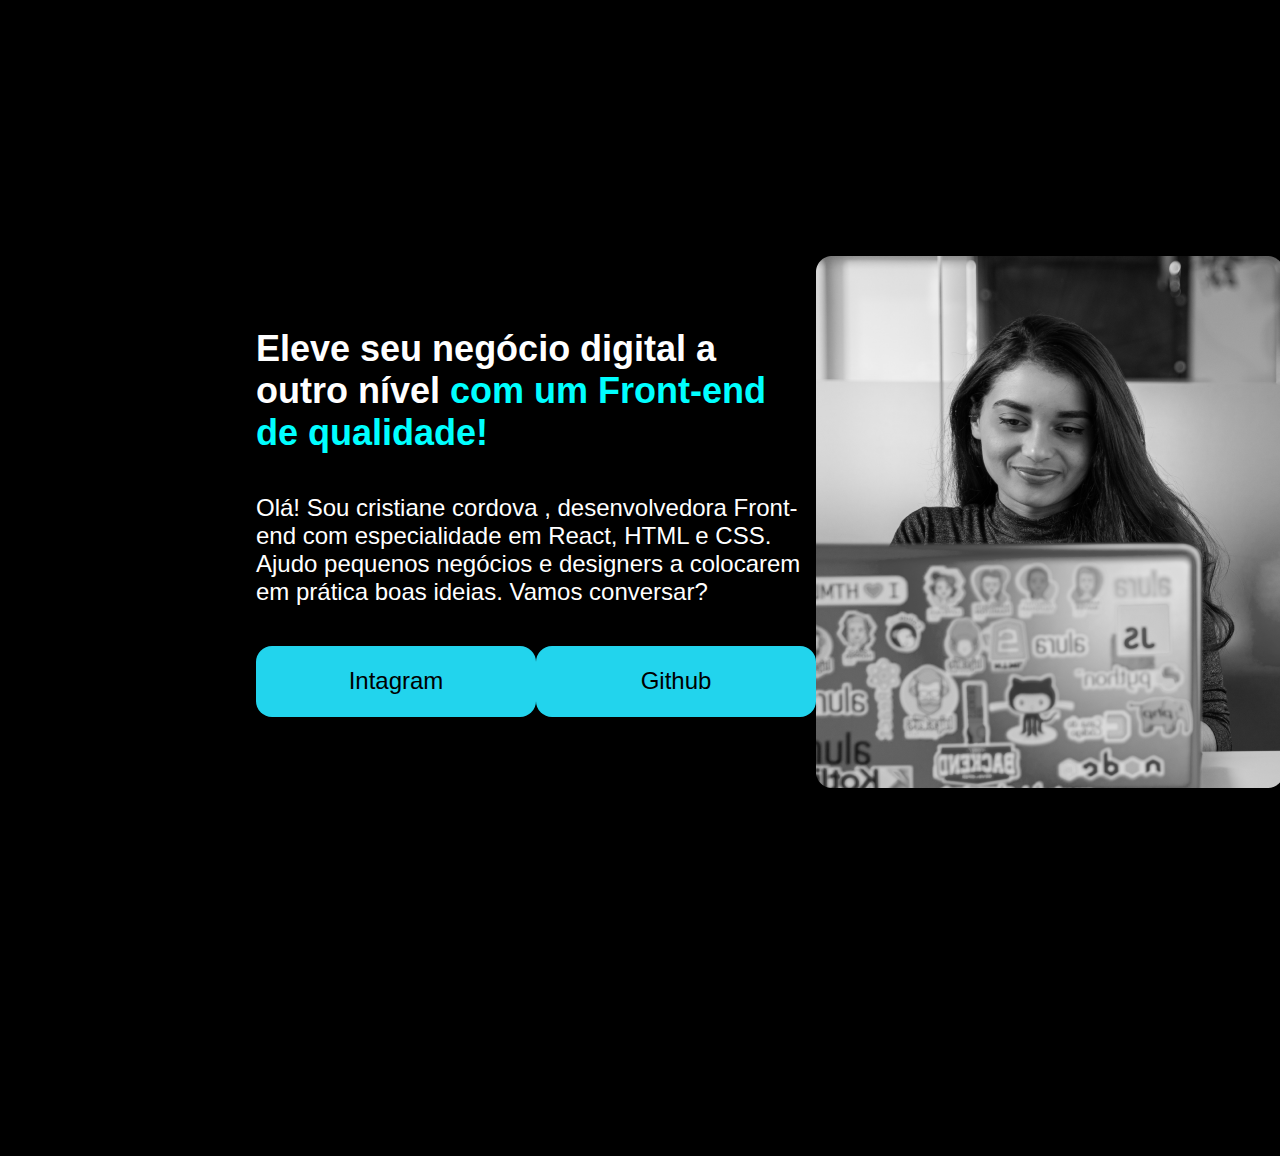
<file: index.html>
<!DOCTYPE html>
<html lang="pt-br">
<head>
      <meta charset="UTF-8">
      <meta http-equiv="X-UA-Compatible" content="IE=edge">
      <meta name="viewport" content="width=device-width, initial-scale=1.0">
      <title>portfolio</title>
      <link rel="stylesheet" href="style.css">
</head>
<body>
       <header></header>
       <main class="apresentacao">
            <section class="apresentacao_conteudo">
            <h1 class="apresentacao_conteudo_titulo">Eleve seu negócio digital a outro nível 
            <strong class="titulo-destaque">com um Front-end de qualidade!</strong></h1>
            <p class="apresentacao_conteudo_texto">Olá! Sou cristiane cordova , desenvolvedora Front-end com especialidade em React, HTML e CSS. Ajudo pequenos negócios e designers a colocarem em prática boas ideias. Vamos conversar?</p>
            <div class="apresentacao__links">
            <a class="apresentacao__links__link" href="http://intagram.com/rafaballerini">Intagram</a>
            <a class="apresentacao__links__link" href="http://github.com/guihermemeonrail">Github</a>
            </div>
        </section>
        <img src="Rectangle 47.png" alt="foto de cristiane cordova estudando">
       </main>
       <footer></footer>
</body>
</html>
</file>
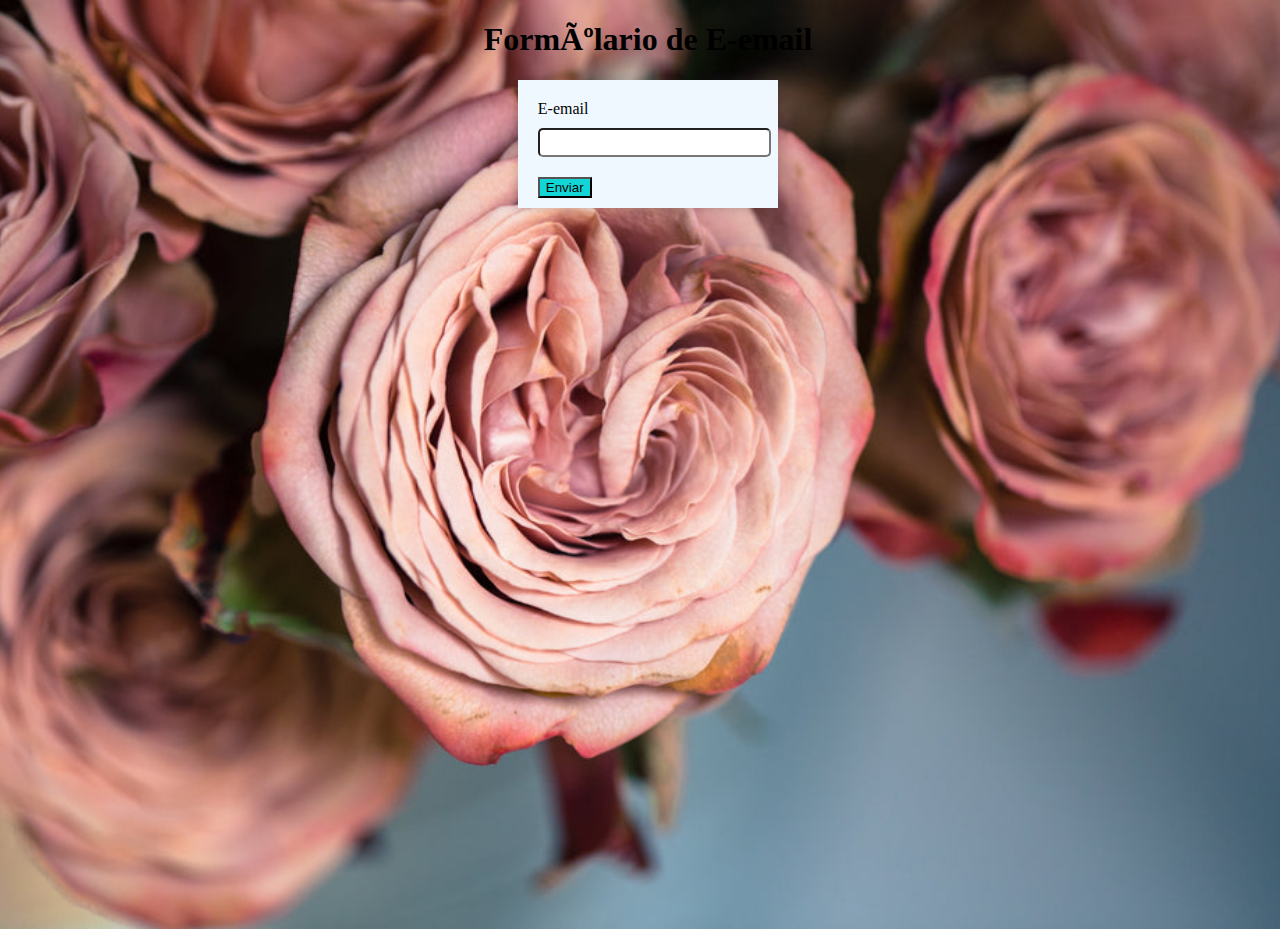
<file: javascript/index.html>
<!DOCTYPE html>
<html lang="br>
<head>
    <meta charset= " UTF-8">
 <meta name="viewport" content="width=device-width, initial-scale=1.0">
 <title>E-email</title>

 <style>
    body {
        background-color: #fff;
        width: 100%;
        height: 100vh;
        background-image: url(img/dusty-rose.jpg);
        background-position: center;
        background-repeat: no-repeat;
        background-size: cover;
        
    }

    h1 {
    text-align:center;
    }

    label {
        display: block;
        margin-bottom: 10px;
    }

    form {
        margin: auto;
        width: 18%;
        padding: 20px 10px 10px 20px;
        border: 10px;
        background-color: aliceblue;
        box-shadow: 0px 0px 10px rgba(0, 0, 0, 0.2);
    }

    input[type="email"] {
        width: 95%;
        padding: 5px;
        margin-bottom: 20px;
        border-radius: 5px;
    }

    input[type="submit"] {
        background-color: #12d6d6;
    }
 </style>

</head>

<body>

    <h1>Formúlario de E-email</h1>

    <form onsubmit="return validarEmail()">
        <label for="email">E-email</label>
        <input type="email" id="email" name="email" />
        <input type="submit" value="Enviar">
    </form>

    <script>
        function validarEmail() {
            var email = document.getElementById("email").value;
            var regex = /^[^\s@]+@[^\s@]+\.[^\s@]+$/;

            if (!regex.test(email)) {
                alert("por favor ,insira um E-email válido");
                return false;
            } else {
                alert("E-email válido:" + email);
            }
        }
    </script>
</body>

</html>
</file>
<file: style.css>
@import url('https://fonts.googleapis.com/css2?family=Krona+One&displa=swap');

*{
    margin: 0;
    padding: 0;
}

body {
    height: 100vh;
    box-sizing: border-box;
    background-color: black;
    color: white;
}

.titulo-destaque {
    color:aqua;
}

.apresentacao{
    margin: 20%;
    display: flex;
    align-items: center;
    justify-content: space-between;
}

.apresentacao_conteudo{
    width: 615px;
    display: flex;
    flex-direction: column;
    gap: 40px;
}

.apresentacao_conteudo_titulo{
    font-size: 36px;
    font-family:' Krona One', sans-serif ;
}

.apresentacao_conteudo_texto{
    font-size: 24px;
    font-family: 'Montserrat', sans-serif;
}

.apresentacao__links{
    display: flex;
    justify-content: space-between;
}

.apresentacao__links__link{
    background-color: #22D4ED;
     width: 280px;
     text-align: center;
     border-radius: 16px;
     font-size: 24px;
     font-weight: 600px;
     padding: 21.5px 0;
     text-decoration:none;
     color: black;
     font-family: 'Montserrat', sans-serif;

}
</file>
